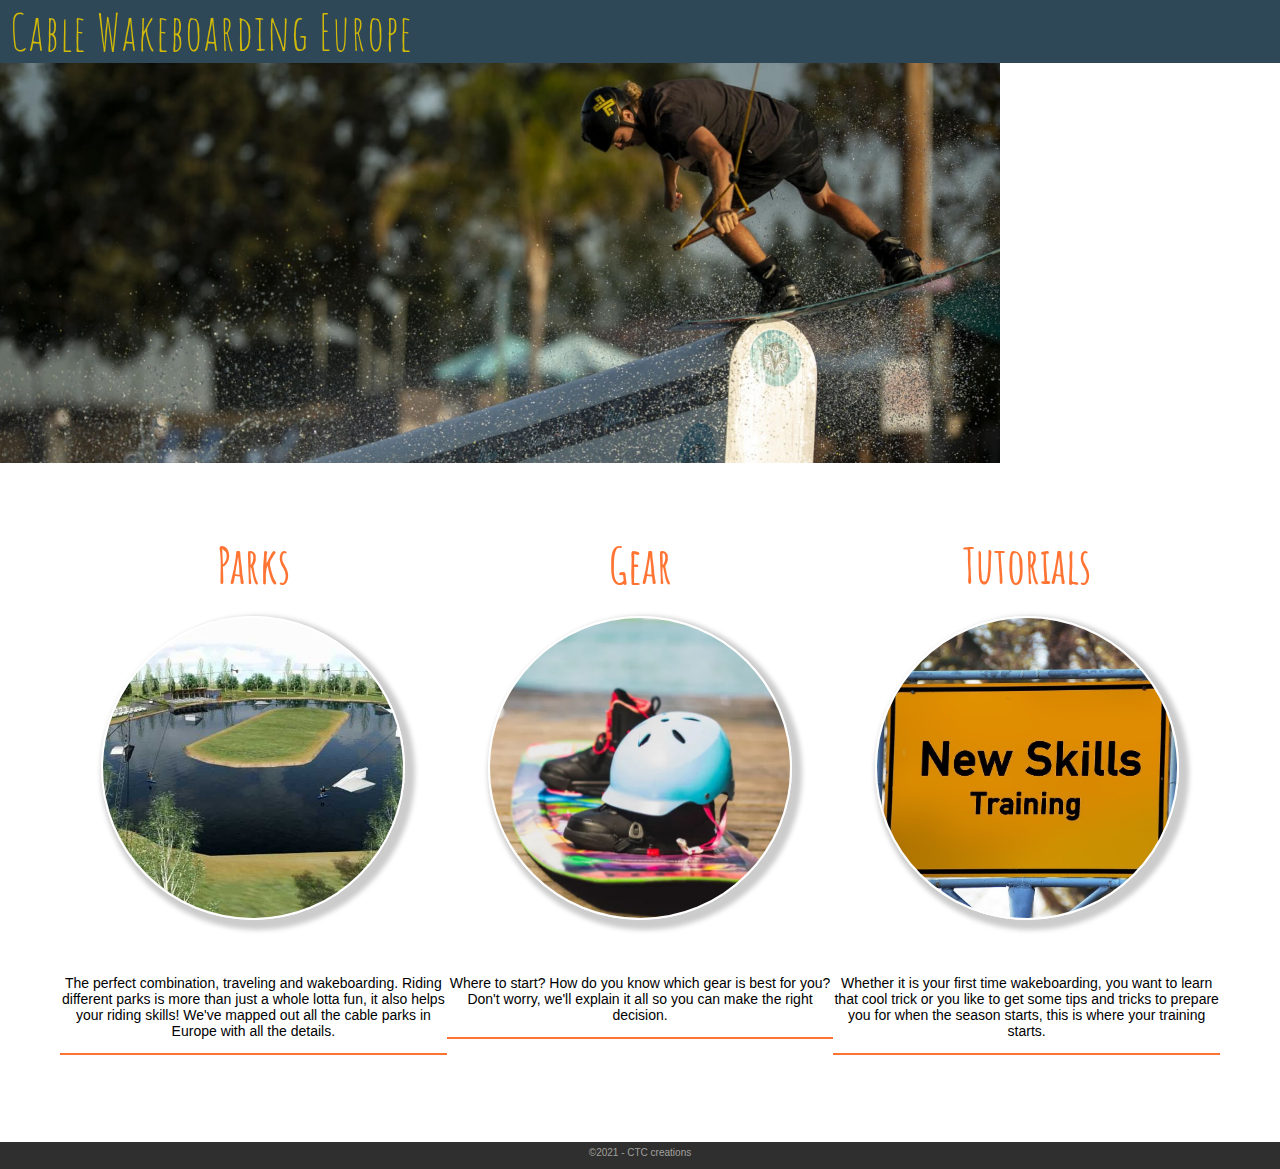
<file: Opdracht_10/index.html>
<!DOCTYPE html>
<html>
    <head>
        <link rel="stylesheet" type="text/css" href="styles.css">
        <link rel="preconnect" href="https://fonts.gstatic.com">
        <link href="https://fonts.googleapis.com/css2?family=Amatic+SC:wght@700&display=swap" rel="stylesheet">

        <title>Cable Wakeboarding Europe</title>
    </head>
    <body>
        <header class="header">
            Cable Wakeboarding Europe
        </header>
            <img class="photo" src="wb banner.jpeg" alt="cable wakeboarding riding an obstacle " />                   
        <main>  
            <div class="parks">  
                <a href="parks.html"><h4>Parks</h4></a>           
            <article>               
                <img class="img" width="100%" src="park2.jpg" alt="wakeboard park aerial" />
                <p>
                The perfect combination, traveling and wakeboarding. Riding different parks
                is more than just a whole lotta fun, it also helps your riding skills!                
                We've mapped out all the cable parks in Europe with all the details.
                </p>
                <hr>
            </article>
            </div> 
            <div class="gear">
                <a href="gear.html"><h4>Gear</h4></a>
            <article>
                <img class="img" width="100%" src="gear2.jpg" alt="wakeboard equipment explanation" />
                <p>Where to start? How do you know which gear is best for you? 
                Don't worry, we'll explain it all so you can make the right 
                decision.
                </p>
                <hr>
            </article>
            </div>
            <div class="tutorials">
                <a href="tutorials.html"><h4>Tutorials</h4></a>
            <article>
                <img class="img" width="100%" src="skills2.jpg" alt="cable wakeboarding tutorial videos" />
                <p>Whether it is your first time wakeboarding,
                you want to learn that cool trick or you like to 
                get some tips and tricks to prepare you for when the season starts,
                this is where your training starts.    
                </p> 
                <hr>         
            </article>
            </div>       
        </main>
        <footer class="footer">
            <p>&copy;2021 - CTC creations</p>
        </footer>        
    </body>
</html>
</file>
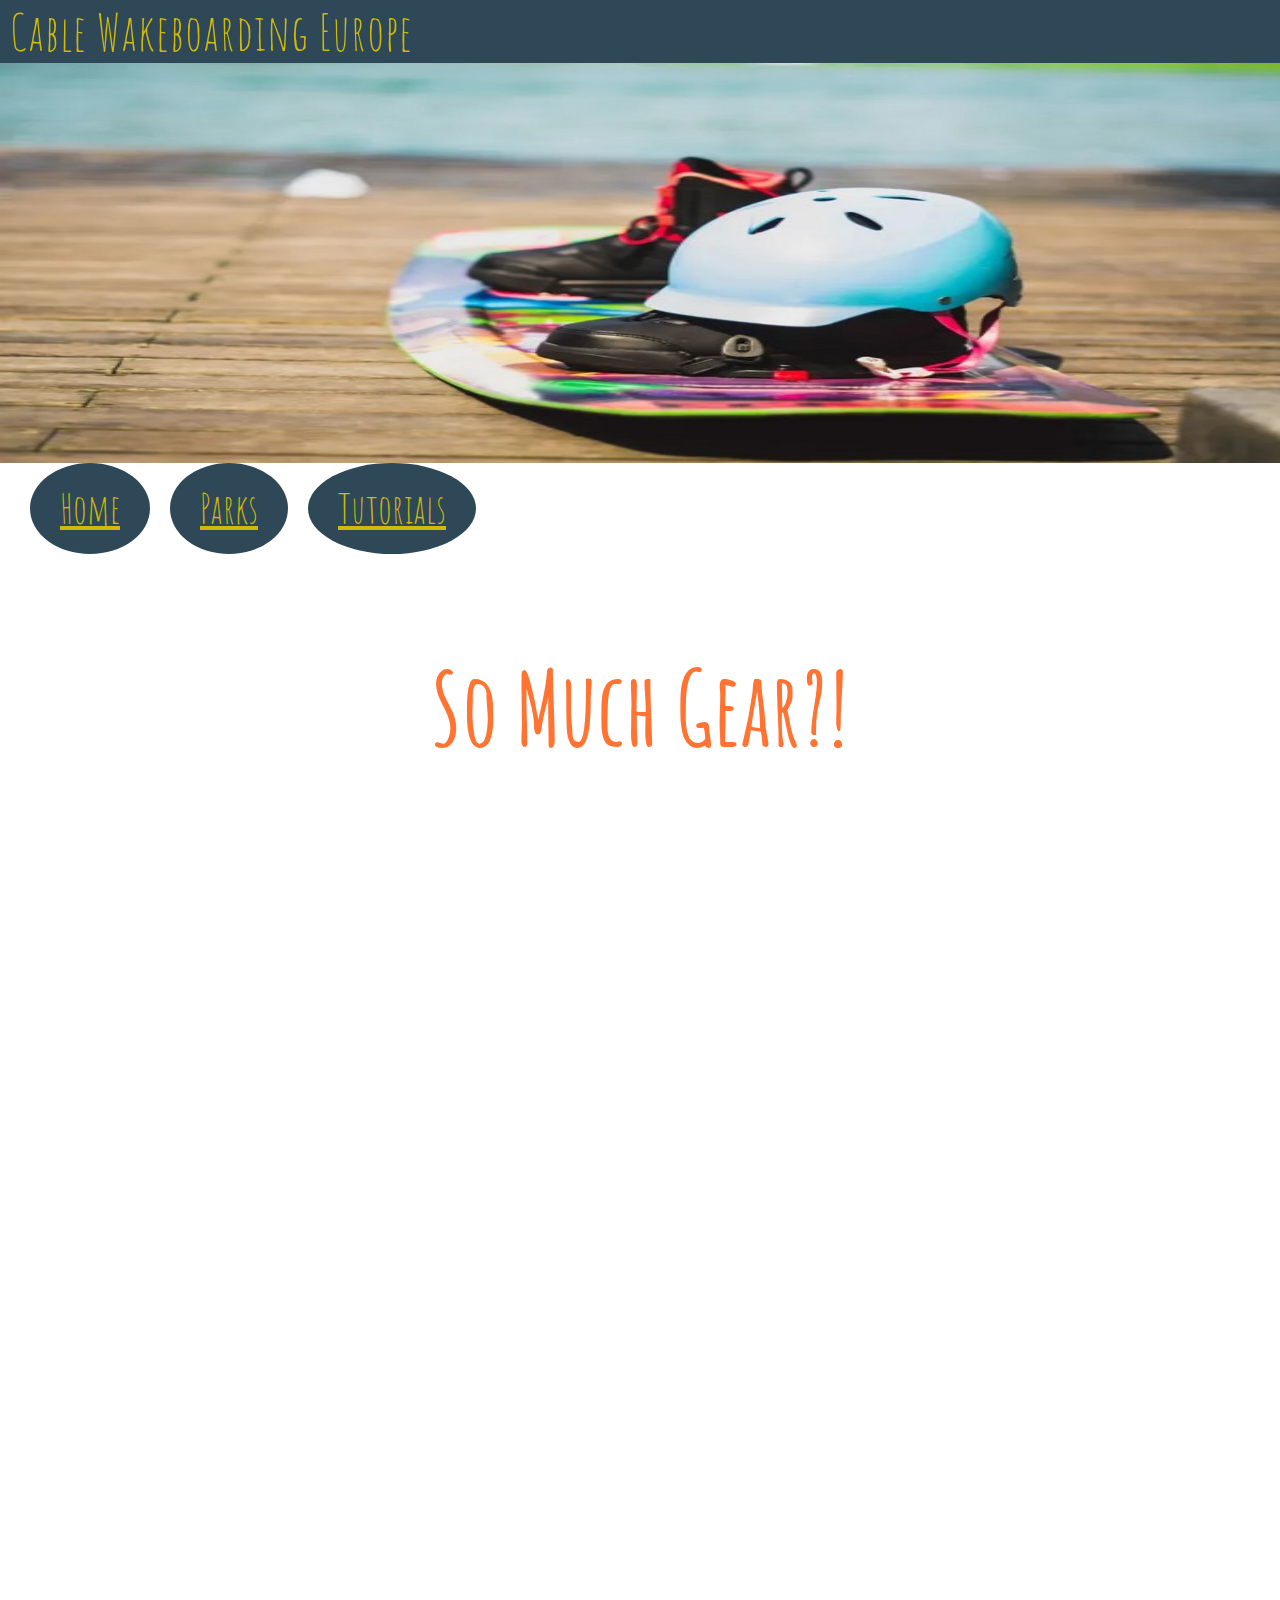
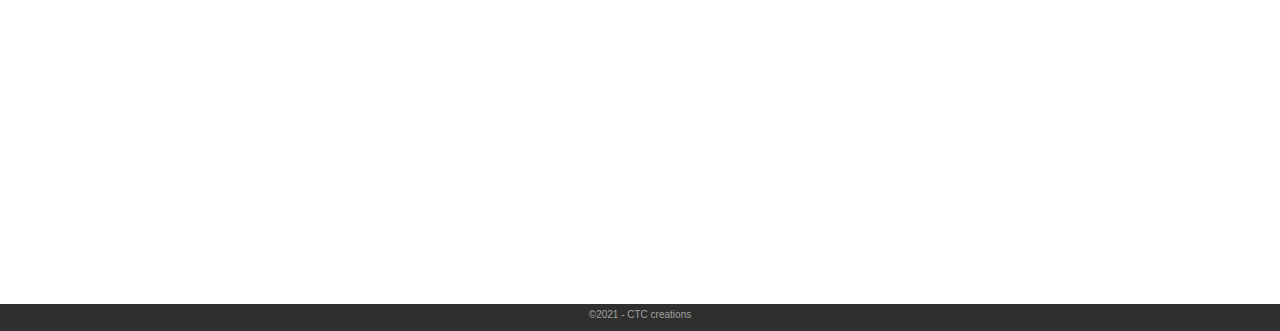
<file: Opdracht_10/gear.html>
<!DOCTYPE html>
<html>
    <head>
        <link rel="stylesheet" type="text/css" href="styles.css">
        <link rel="preconnect" href="https://fonts.gstatic.com">
        <link href="https://fonts.googleapis.com/css2?family=Amatic+SC:wght@700&display=swap" rel="stylesheet">

        <title>Cable Wakeboarding Europe</title>
    </head>
    <body>
        <header class="header">
            Cable Wakeboarding Europe               
        </header> 
        <img class="photo" width="100%" src="gear3.jpg" alt="cable wakeboarding riding an obstacle " />
        <nav>
            <a href="index.html">Home</a>
            <a href="parks.html">Parks</a>
            <a href="tutorials.html">Tutorials</a>
        </nav>
        <h2>So Much Gear?!</h2>
        <div class="box">
        </div>
    <footer class="footer">
        <p>&copy;2021 - CTC creations</p>
    </footer> 
    </body>
</html>
</file>
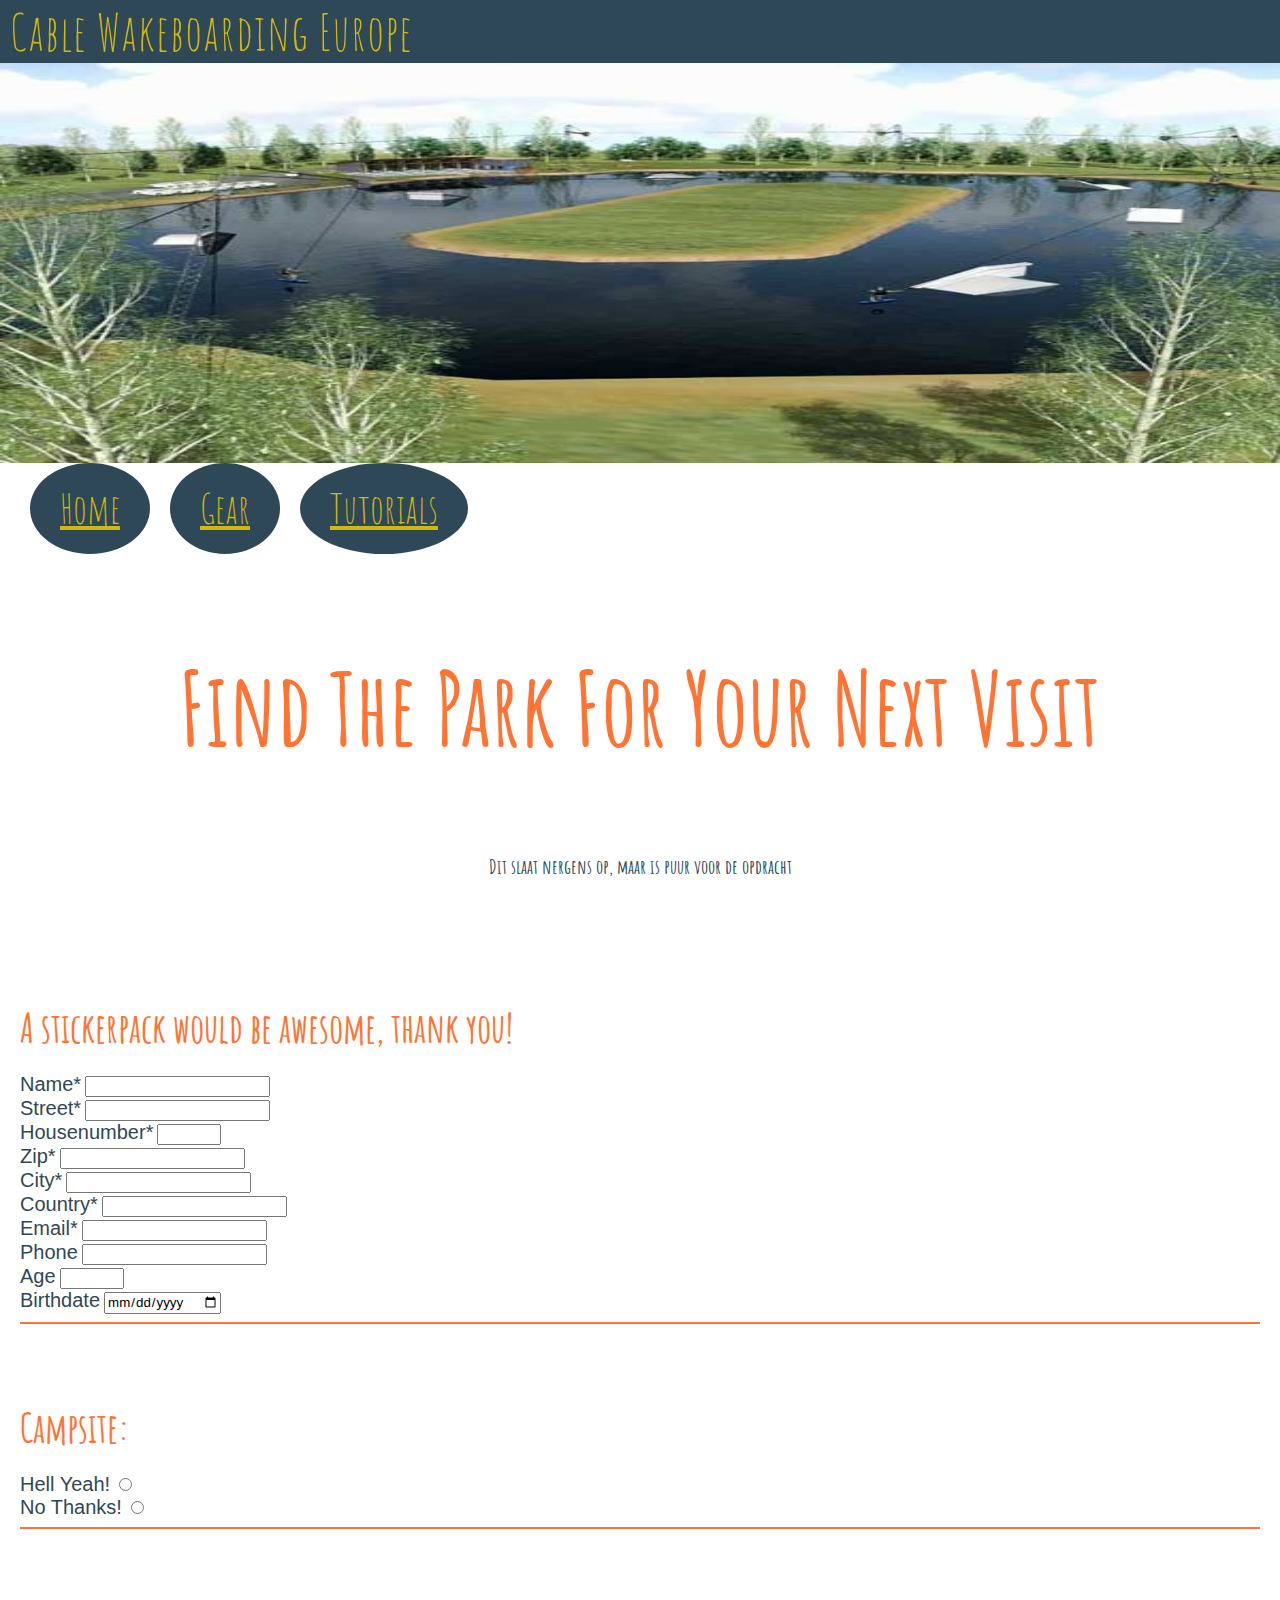
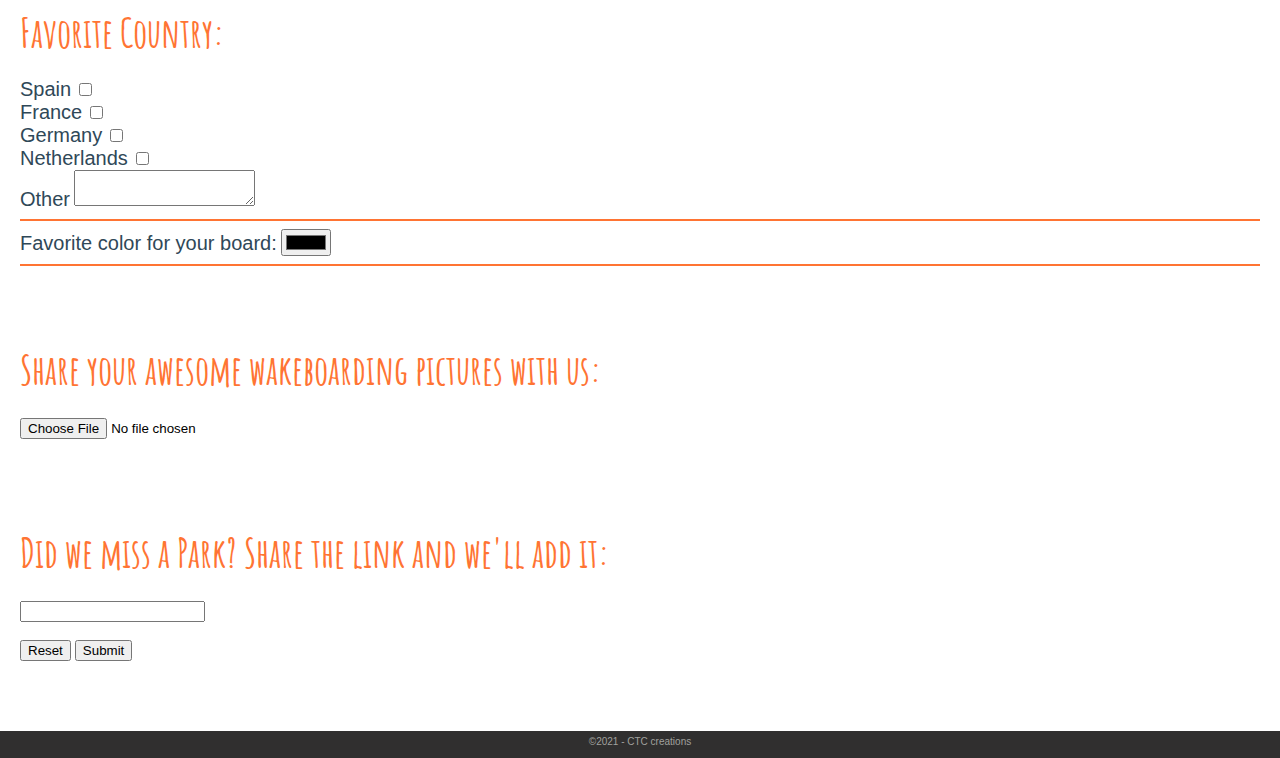
<file: Opdracht_10/parks.html>
<!DOCTYPE html>
<html>
    <head>
        <link rel="stylesheet" type="text/css" href="styles.css">
        <link rel="preconnect" href="https://fonts.gstatic.com">
        <link href="https://fonts.googleapis.com/css2?family=Amatic+SC:wght@700&display=swap" rel="stylesheet">

        <title>Cable Wakeboarding Europe</title>
    </head>
    <body class="container">
        <header class="header">
            Cable Wakeboarding Europe               
        </header> 
        <img class="photo" width="100%" src="park.jpg" alt="cable wakeboarding riding an obstacle " />
        <nav>
            <a href="index.html">Home</a>
            <a href="gear.html">Gear</a>
            <a href="tutorials.html">Tutorials</a>
        </nav>
        <h2>Find The Park For Your Next Visit</h2>
    <section>
        <h5>Dit slaat nergens op, maar is puur voor de opdracht</h5>
        
        <form name="contact" method="POST" data-netlify="true">       <!-- <form action="results.html" method="GET" enctype="multipart/form-data"> -->
            <h4>A stickerpack would be awesome, thank you!</h4>
            <div>
              <label for="name">Name*</label>
              <input type="text" name="name" id="name" required />
            </div>
            <div>
                <label for="address">Street*</label>
                <input type="text" name="address" id="address" required />
              </div>
              <div>
                <label for="housenr">Housenumber*</label>
                <input type="number" name="number" id="number" min="1" max="200" step="5" required/>
              </div>
              <div>
                <label for="zip">Zip*</label>
                <input id="zip" name="zip" type="text" pattern="[0-9]*" required>
              </div>
              <div>
                <label for="city">City*</label>
                <input type="text" name="city" id="city" required />
              </div>
              <div>
                <label for="add">Country*</label>
                <input type="text" name="country" id="country" required />
              </div>
            <div>
              <label for="email">Email*</label>
              <input type="email" name="email" id="email" required />
            </div>
            <div>
              <label for="phone">Phone</label>
              <input type="tel" name="phone" id="phone" required/>
            </div>
            <div>
              <label for="age">Age</label>
              <input type="number" name="age" id="age" min="1" max="200" step="5" />
            </div>
            <div>
              <label for="date">Birthdate</label>
              <input type="date" name="date" id="date" min="2019-06-10" />
            </div>
            <hr />

        <div>
          <h4>Campsite:</h4>
          <div>
            <label for="male">Hell Yeah!</label>
            <input type="radio" name="gender" id="male" value="male" />
          </div>
          <div>
            <label for="female">No Thanks!</label>
            <input type="radio" name="gender" id="female" value="female" />
          </div>
        </div>
        <hr />
        <div>
          <h4>Favorite Country:</h4>
          <div>
            <label for="italian">Spain</label>
            <input type="checkbox" name="spain" id="spain" />
          </div>
          <div>
            <label for="french">France</label>
            <input type="checkbox" name="france" id="france" />
          </div>
          <div>
            <label for="spanish">Germany</label>
            <input type="checkbox" name="germany" id="germany" />
          </div>
          <div>
            <label for="arabic">Netherlands</label>
            <input type="checkbox" name="netherlands" id="netherlands" />
          </div>
          <div>
            <label for="bio">Other</label>
            <textarea id="other" name="other"></textarea>
          </div>
        </div>
        <hr />

        <div>
          <label for="color">Favorite color for your board:</label>
          <input type="color" name="color" id="color" />
        </div>
        <hr />

        <input type="hidden" name="hidden" value="hi" />
        <div>
          <h4>Share your awesome wakeboarding pictures with us:</h4>  
          <label for="file"></label>
          <input id="file" type="file" name="file" />
        </div>
        <br>
        <div>
          <h4>Did we miss a Park? Share the link and we'll add it:</h4>
          <label for="url"></label>
          <input type="url" name="url" id="url" />
        </div>
        <br>
        <button type="reset">Reset</button>
        <button type="submit">Submit</button>
        
      </form>
    </section>

    <footer class="footer">
        <p>&copy;2021 - CTC creations</p>
    </footer> 
    </body>
</html>
</file>
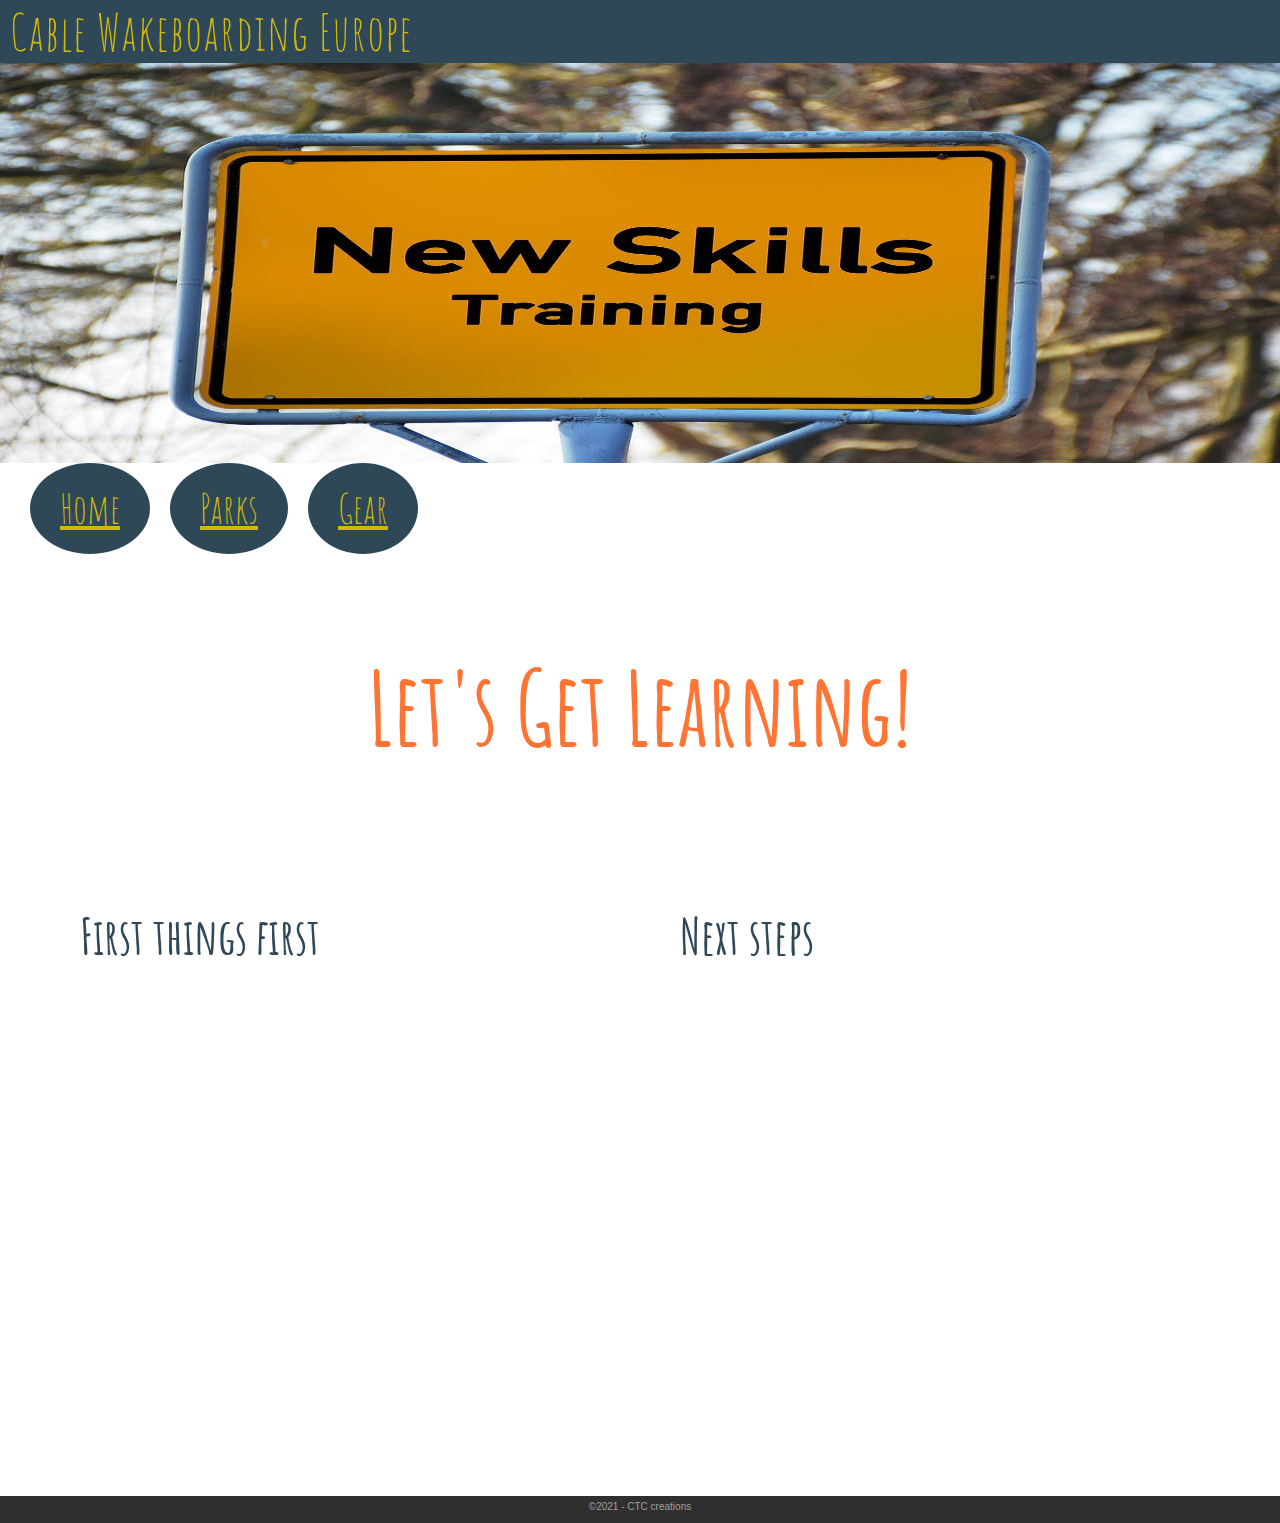
<file: Opdracht_10/tutorials.html>
<!DOCTYPE html>
<html>
    <head>
        <link rel="stylesheet" type="text/css" href="styles.css">
        <link rel="preconnect" href="https://fonts.gstatic.com">
        <link href="https://fonts.googleapis.com/css2?family=Amatic+SC:wght@700&display=swap" rel="stylesheet">

        <title>Cable Wakeboarding Europe</title>
    </head>
    <body>
        <header class="header">
            Cable Wakeboarding Europe               
        </header> 
        <img class="photo" width="100%" src="skills.jpg" alt="cable wakeboarding riding an obstacle " />
        <nav>
            <a href="index.html">Home</a>
            <a href="parks.html">Parks</a>
            <a href="gear.html">Gear</a>
        </nav>
            <h2>Let's Get Learning!</h2>
    <main>
        <div class="iframe-container">
            <h3 class="vid2">First things first</h3>
            <iframe width="560" height="315" src="https://www.youtube.com/embed/ScsGJE8ta7A" title="YouTube video player" frameborder="0" allow="accelerometer; clipboard-write; encrypted-media; gyroscope; picture-in-picture" allowfullscreen></iframe>
        </div>
        <div class="iframe-container">
            <h3 class="vid2">Next steps</h3> 
            <iframe width="560" height="315" src="https://www.youtube.com/embed/wobi1_a36gU" title="YouTube video player" frameborder="0" allow="accelerometer; clipboard-write; encrypted-media; gyroscope; picture-in-picture" allowfullscreen></iframe>
        </div>
        <div class="iframe-container">
            <h3 class="vid2">Getting ready for your first contest</h3>
            <iframe width="560" height="315" src="https://www.youtube.com/embed/lttX0xu7Ak8" title="YouTube video player" frameborder="0" allow="accelerometer; clipboard-write; encrypted-media; gyroscope; picture-in-picture" allowfullscreen></iframe>
        </div>
    </main>
    <footer class="footer">
        <p>&copy;2021 - CTC creations</p>
    </footer> 
    </body>
</html>
</file>
<file: Opdracht_10/styles.css>
html, body {
    margin: 0;
}
.header {
    font-family: amatic sc; 
    font-size: 90px;
    letter-spacing: 1px;
    padding-left: 10px;
    margin: 0;
    text-align: center;
    color: #d0b909;
    background-color:#2F4858;
}
a h4 {
    font-family: amatic sc;
    font-size: 140px;
    color:rgb(255, 116, 51);
    text-align: center;
    padding-top: 70px;
    padding-bottom: 20px;
    margin: 0;
}
a h4:hover {
    color: #2F4858;
}
.photo {
    height: 400px;
}
main {
    display: flex;
    flex-direction: row;
    padding: 0px 60px 30px;
}
.main article { 
    color:rgb(48, 47, 47);
    text-align: center;
    font-family: amatic sc;
    font-size: 14px;
    padding: 20px 20px;  
}  
.img {
    width: 700px;
    border-radius: 50%;
    border: 2px solid #fff;
    box-shadow: 5px 5px 5px 5px #ccc;
    display: block;
    margin-left: auto;
    margin-right: auto;
}
p {
    margin-top: 50px;
    padding-top: 5px;
    font-family: 'Segoe UI', Tahoma, Geneva, Verdana, sans-serif;
}

.footer {
    background-color: rgb(48, 47, 47);
    grid-area: footer;
    color: rgb(161, 161, 158);
    text-align: center;
    font-family: 'Segoe UI', Tahoma, Geneva, Verdana, sans-serif;
    font-size: 10px;
    margin: 0;
    padding-bottom: 1px;
}


/*parks pagina */

h4 {
    font-family: amatic sc;
    font-size: 40px;
    color:rgb(255, 116, 51);
    text-align: left;
    padding-top: 70px;
    padding-bottom: 20px;
    margin: 0;
}
h5 {
    font-family: amatic sc;
    color: #2F4858;
    text-align: center;
}
main a {
    text-decoration: none;
}
hr {
    border: 1px solid rgb(255, 116, 51);  
}
nav {
    display: flex;
    justify-content: left;
    margin: 0px 20px;
}
nav a {
    margin: 0px 10px;
    padding: 20px 30px ;
    font-family: amatic sc;
    font-size: 70px;
    background: #2F4858;
    color: #d0b909;
    border-radius: 50%;
}
nav a:hover {
    background: #d0b909;
    color: #2F4858;
}
form {
    padding: 20px;
}
label {
    font-family: 'Segoe UI', Tahoma, Geneva, Verdana, sans-serif;
    font-size: 30px;
    color: #2F4858;
}
input{
    font-family: 'Segoe UI', Tahoma, Geneva, Verdana, sans-serif;
}


/* TUTORIALS */

h2 {
    color: rgb(255, 116, 51);
    text-align: center;
    font-family: amatic sc;
    text-decoration: none;
    font-size: 140px;
    margin-top: 90px;
    margin-bottom: 100;;
}
.vid2 {
    font-family: amatic sc;
    font-size: 70px;
    color: #2F4858;
    margin-bottom: 0;
    
}
.iframe-container {
    
    margin: 0px 20px 30px;
    padding-bottom: 100px;      
}
iframe {
    border-radius: 4px;
}


/* GEAR */

.box {
    height: 1000px;
}


@media (min-width: 400px) {

.header {
    font-size: 100px;
    text-align: center;
}
a h4 {
    font-size: 50px;
}
.photo {
    display: flex;
}
.img {
    width: 300px;
}
article {
    font-size: 14px;
    text-align: center;
}
h2 {
    font-size: 100px;
}
h5 {
    font-size: 20px;
}
nav a {
    font-size: 40px;
}
label {
    font-size: 20px;
}
.vid2 {
    font-size: 50px;
}
main {
    flex-direction: column;
    width: 0px 40px 20px;
}
main > div {
    flex: 1;
}
}
@media (min-width: 1024px){
    
main {
    flex-direction: row;
}
.header {
    font-size: 50px;
    text-align: left;
}
}
</file>
